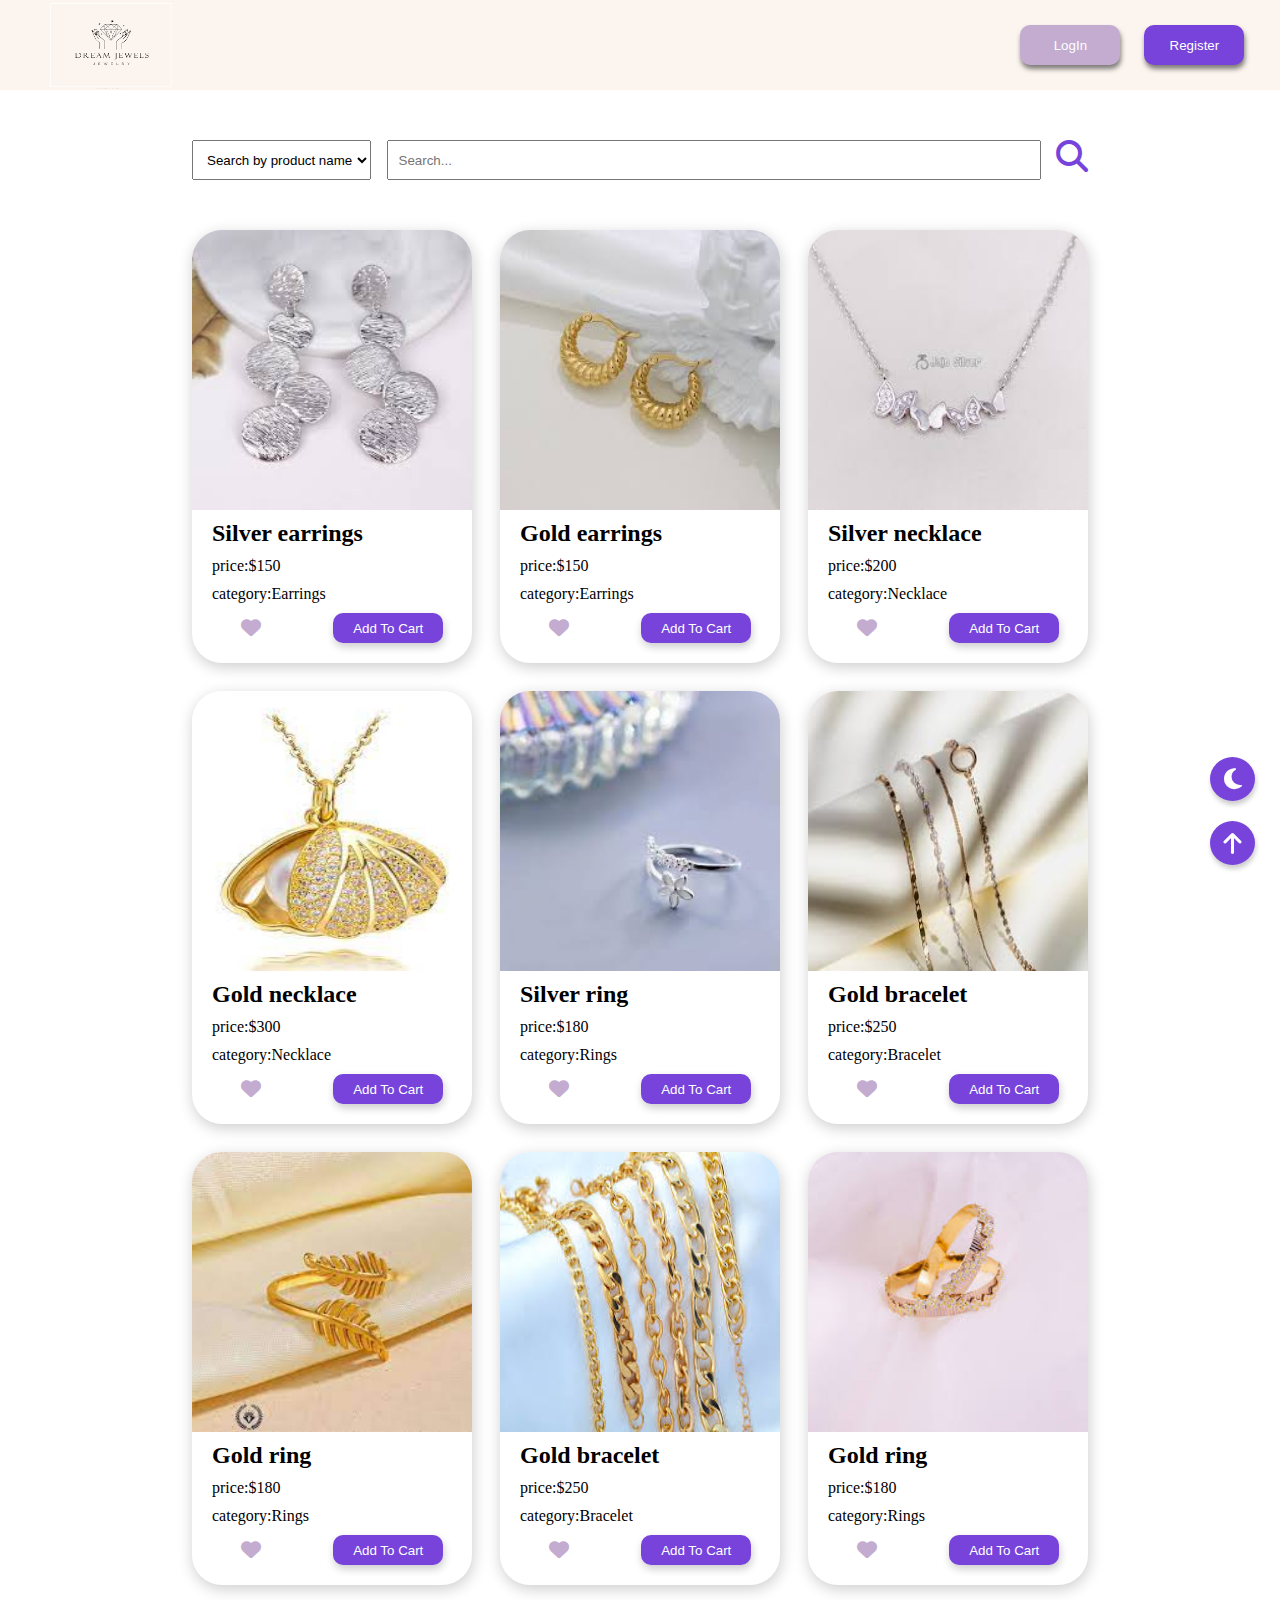
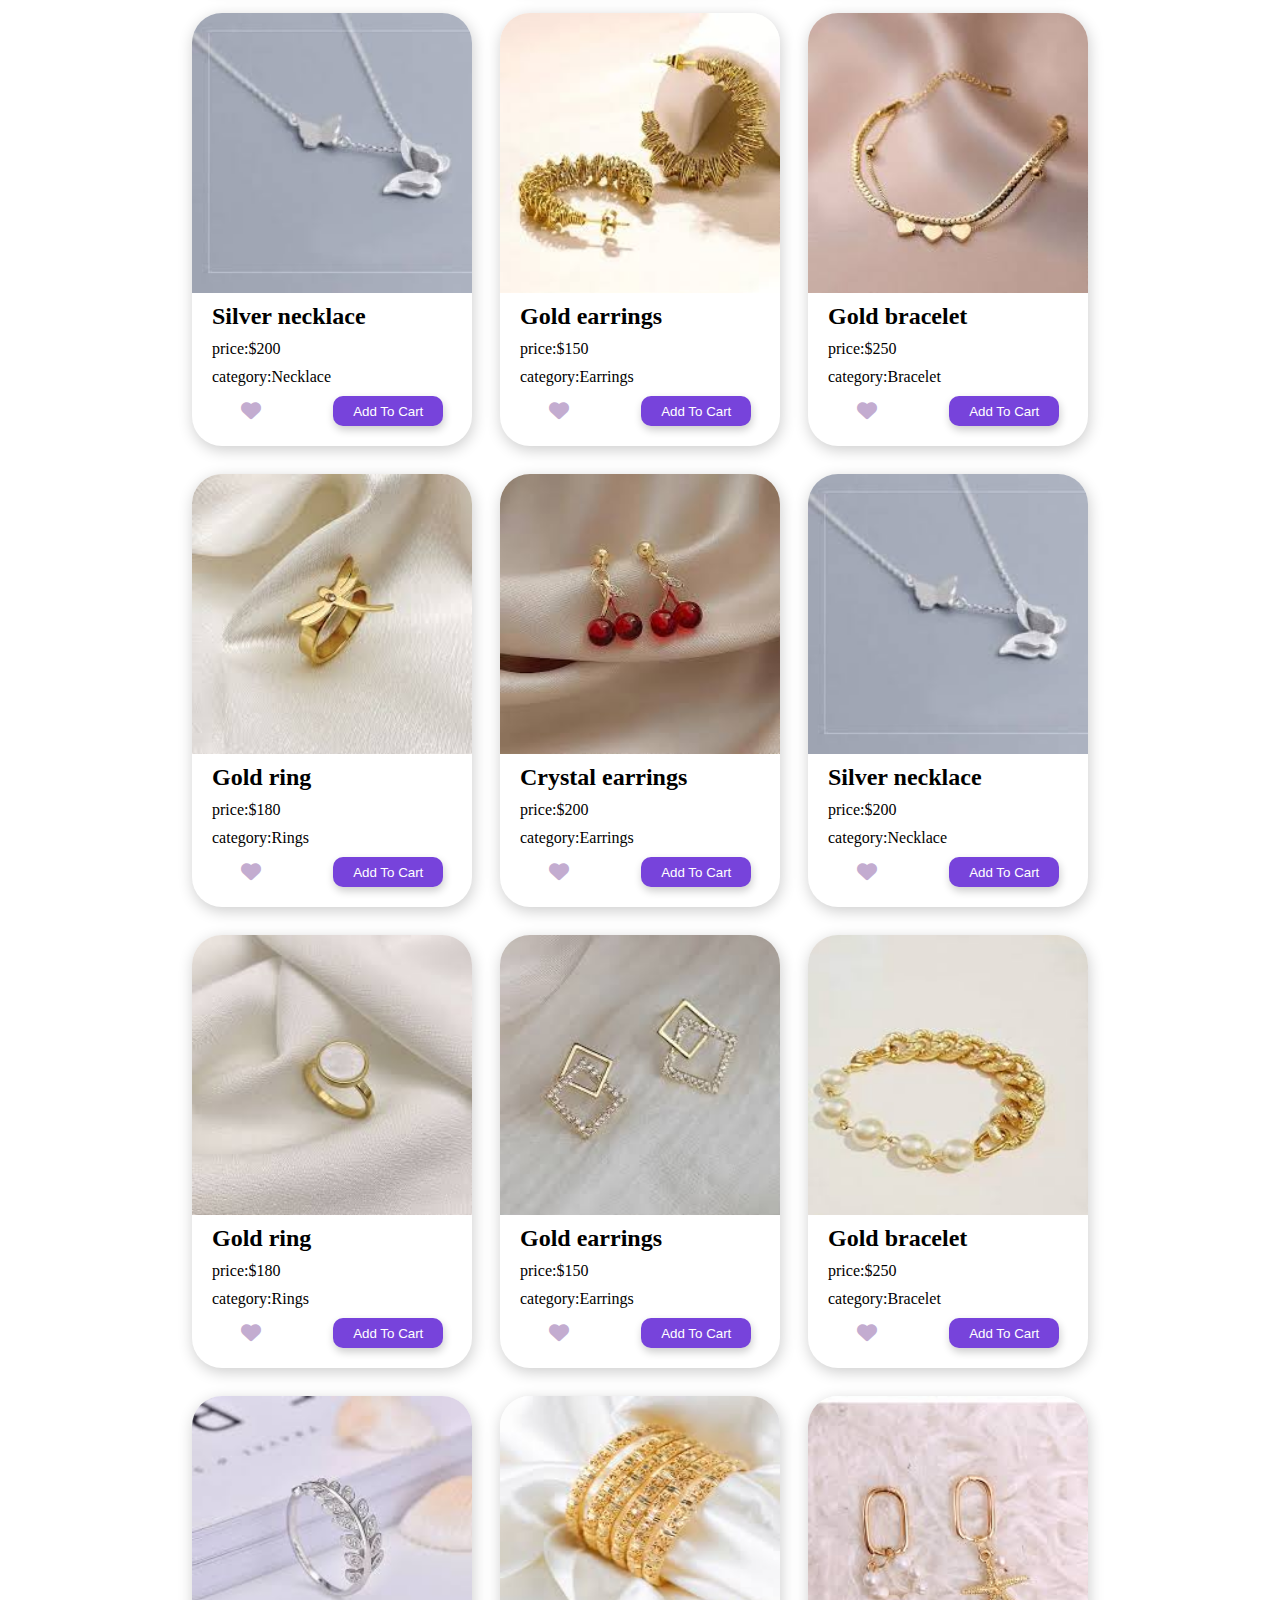
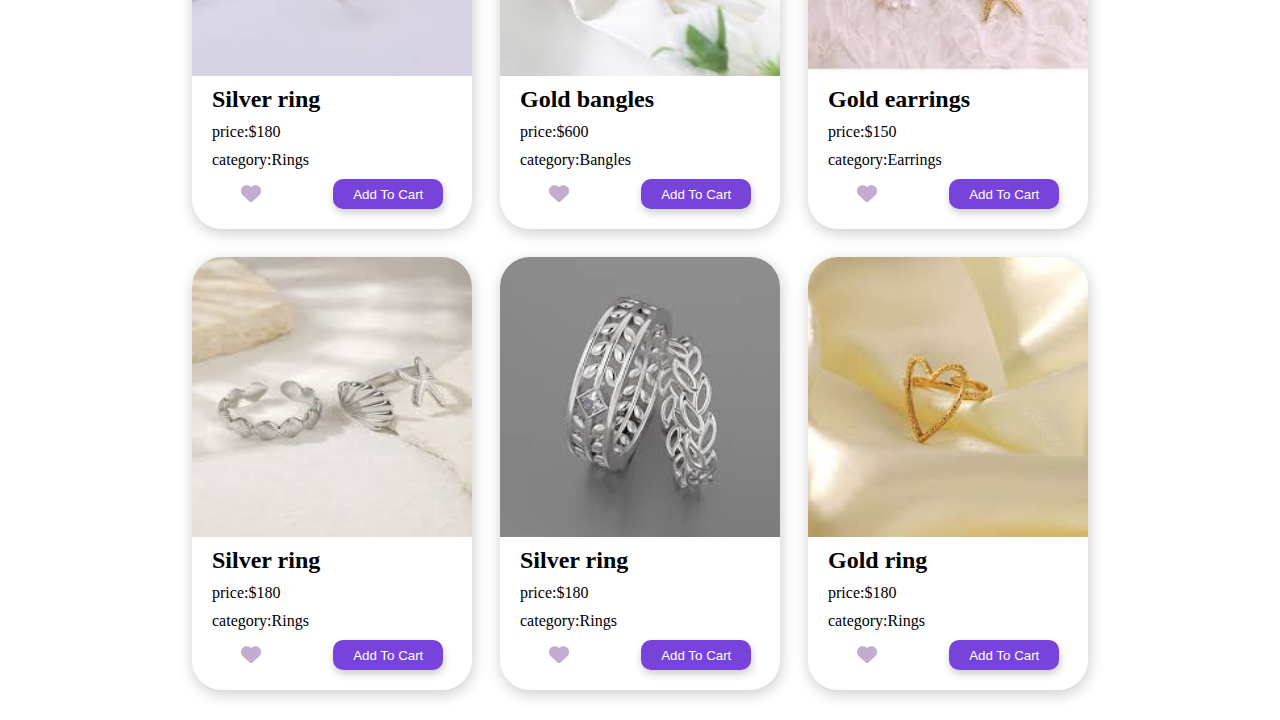
<file: index.html>
<!DOCTYPE html>
<html lang="en">
<head>
    <meta charset="UTF-8">
    <meta name="viewport" content="width=device-width, initial-scale=1.0">
    <link rel="stylesheet" href="https://cdnjs.cloudflare.com/ajax/libs/font-awesome/6.5.1/css/all.min.css">
    <link rel="stylesheet" href="css/style.css">
    <title>home</title>
</head>
<body>
    <header class="header">
        <div class="container">
            <div class="logo">
                <img src="img/images.png" class="logoimg" alt="logo">
            </div>
            <div class="btns" id="btnss">
                <a href="sign.html" target="_blank"><button class="login">LogIn</button></a>
                <a href="reg.html" target="_blank"><button class="signup">Register</button></a>
            </div>
            <div class="userinfo" id="info">
                <a href="#" id="username">m</a>
                <div class="iconplusdiv">
                    <div class="budget">
                        <i class="fa-solid fa-cart-shopping icon-shopping"></i>
                        <span id="numOfAdded">0</span>
                    </div>
                    
                    <div class="carts_products">
                        <div class="showc">
                            <p class="noitems">Have No Items..</p>
                        </div>
                        <a href="cartproducts.html" class="view">view all products</a>
                    </div>
                </div>
                <button class="btn">Logout</button>
            </div>
        </div>
    </header>
    <div class="modeAndarrow">
        <i class="fa-solid fa-moon mood"></i>
        <i class="fa-solid fa-arrow-up arrow"></i>
    </div>
    <div class="parent">
        
        <div class="inputs">
            <select id="select">
                <option value="Search by product name">Search by product name</option>
                <option value="Search by category">Search by category</option>
            </select>
            <input type="text" placeholder="Search..." class="search">
            <i class="fa-solid fa-magnifying-glass"></i>
        </div>
        <div class="cards">
        </div>
    </div>
    <script src="js/main.js"></script>
    <script src="js/prod.js"></script>
</body>
</html>
</file>
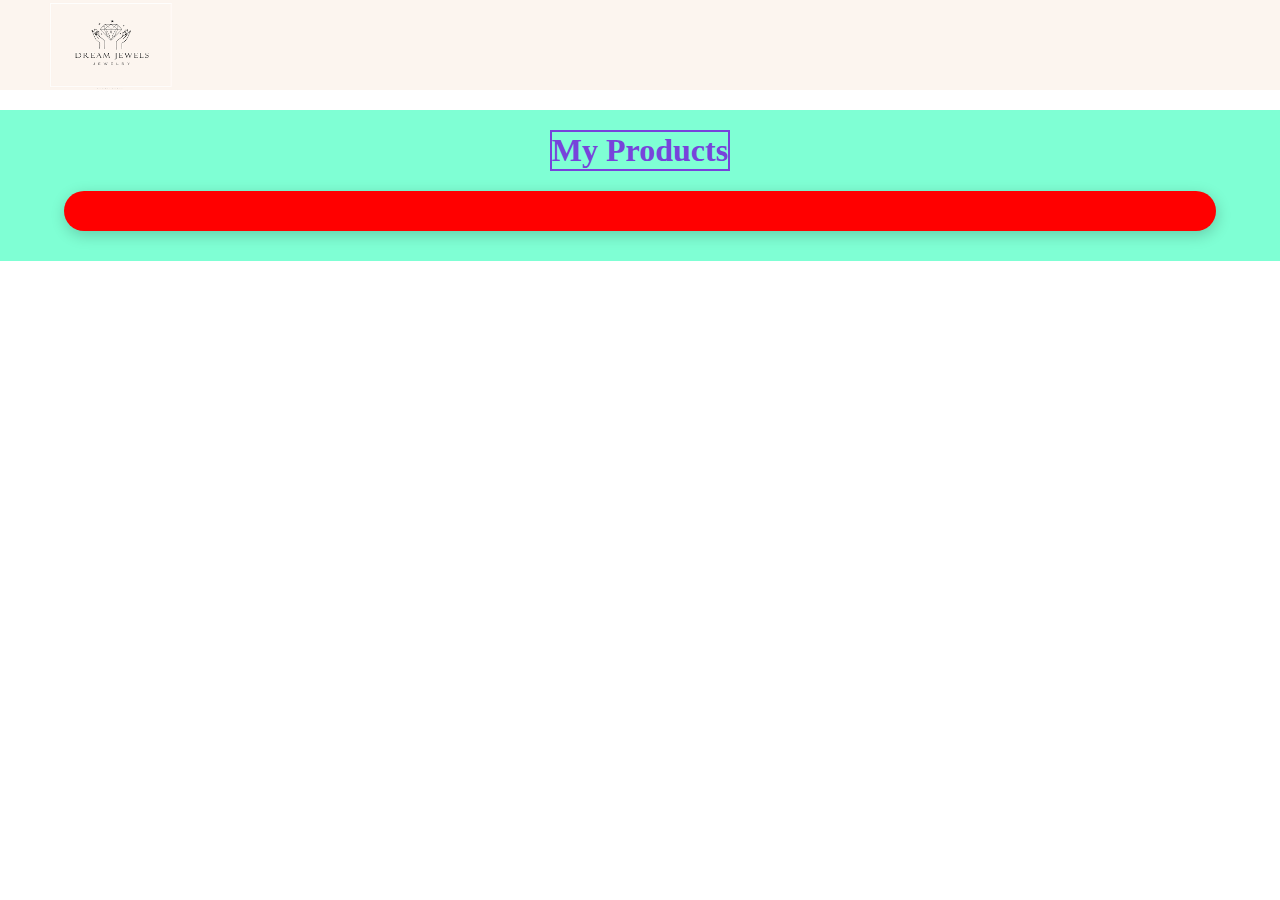
<file: cartproducts.html>
<!DOCTYPE html>
<html lang="en">
<head>
    <meta charset="UTF-8">
    <meta name="viewport" content="width=device-width, initial-scale=1.0">
    <link rel="stylesheet" href="https://cdnjs.cloudflare.com/ajax/libs/font-awesome/6.5.1/css/all.min.css">
    <link rel="stylesheet" href="css/style.css">
    <title>Products</title>
</head>
<body>
    
    <header class="header">
        <div class="container">
            <div class="logo">
                <img src="img/images.png" class="logoimg" alt="logo">
            </div>
            <div class="userinfo" id="info">
                <a href="#" id="username">m</a>
                <div class="iconplusdiv">
                    <div class="budget">
                        <i class="fa-solid fa-cart-shopping icon-shopping"></i>
                        <span id="numOfAdded">0</span>
                    </div>
                    
                    <div class="carts_products">
                        <div class="showc">
                            <p class="noitems">Have No Items..</p>
                        </div>
                        <a href="cartproducts.html" class="view">view all products</a>
                    </div>
                </div>
                <button class="btn">Logout</button>
            </div>
        </div>
    </header>
    
    <div class="myProductsAndFav">
        <div class="containerofpro">
            <h1>My Products</h1>
            <div class="myPro">
            </div>
        </div>
        <div class="fav">
            <div class="favPro">
            </div>
    </div>
    </div>
    
    <script src="js/prod.js"></script>
</body>
</html>
</file>
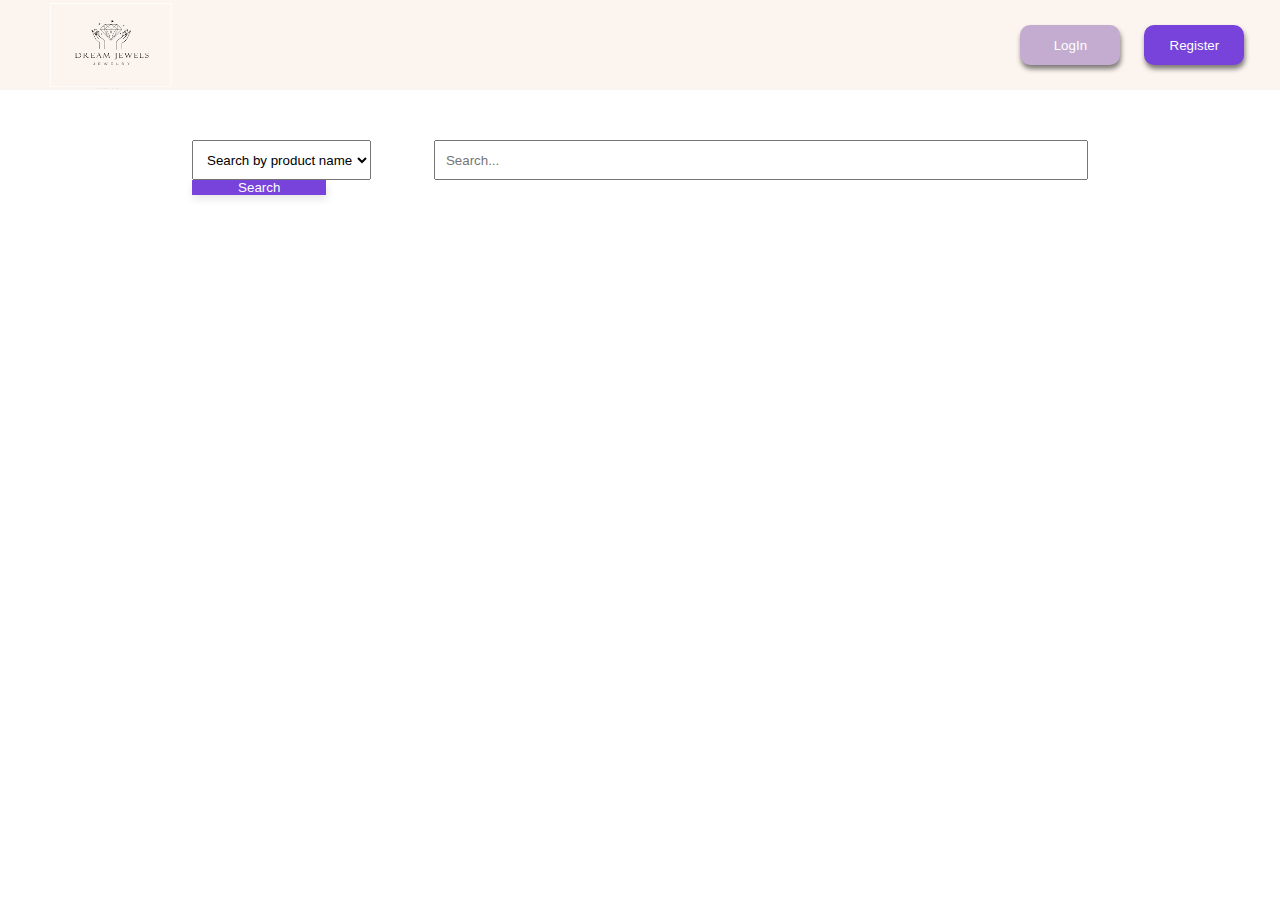
<file: indxe.html>
<!DOCTYPE html>
<html lang="en">

<head>
    <meta charset="UTF-8">
    <meta name="viewport" content="width=device-width, initial-scale=1.0">
    <link rel="stylesheet" href="https://cdnjs.cloudflare.com/ajax/libs/font-awesome/6.5.1/css/all.min.css">
    <link rel="stylesheet" href="css/style.css">
    <title>home</title>
</head>

<body>

    <header>
        <div class="container">
            <div class="logo">
                <img src="img/images.png" alt="">
            </div>
            <div class="btns" id="btnss">
                <a href="sign.html" target="_blank"><button class="login">LogIn</button></a>
                <a href="reg.html" target="_blank"><button class="signup">Register</button></a>
            </div>
            <div class="userinfo" id="info">
                <a href="#" id="username">m</a>
                <div class="iconplusdiv">
                    <div class="budget">
                        <i class="fa-solid fa-cart-shopping"></i>
                        <span>0</span>
                    </div>
                    <!-- <div class="carts_products">
                        <div></div>
                        <a href="cartproducts.html">view all products</a>
                    </div> -->
                </div>
                <button class="btn">Logout</button>
            </div>
        </div>
    </header>
    <div class="parent">
        <div class="inputs">
            <select id="select">
                <option value="Search by product name">Search by product name</option>
                <option value="Search by category">Search by category</option>
            </select>
            <input type="text" placeholder="Search..." class="search">
            <button class="search-btn">Search</button>
        </div>
        <div class="cards">

        </div>
    </div>


    <script src="js/main.js"></script>
</body>

</html>
</file>
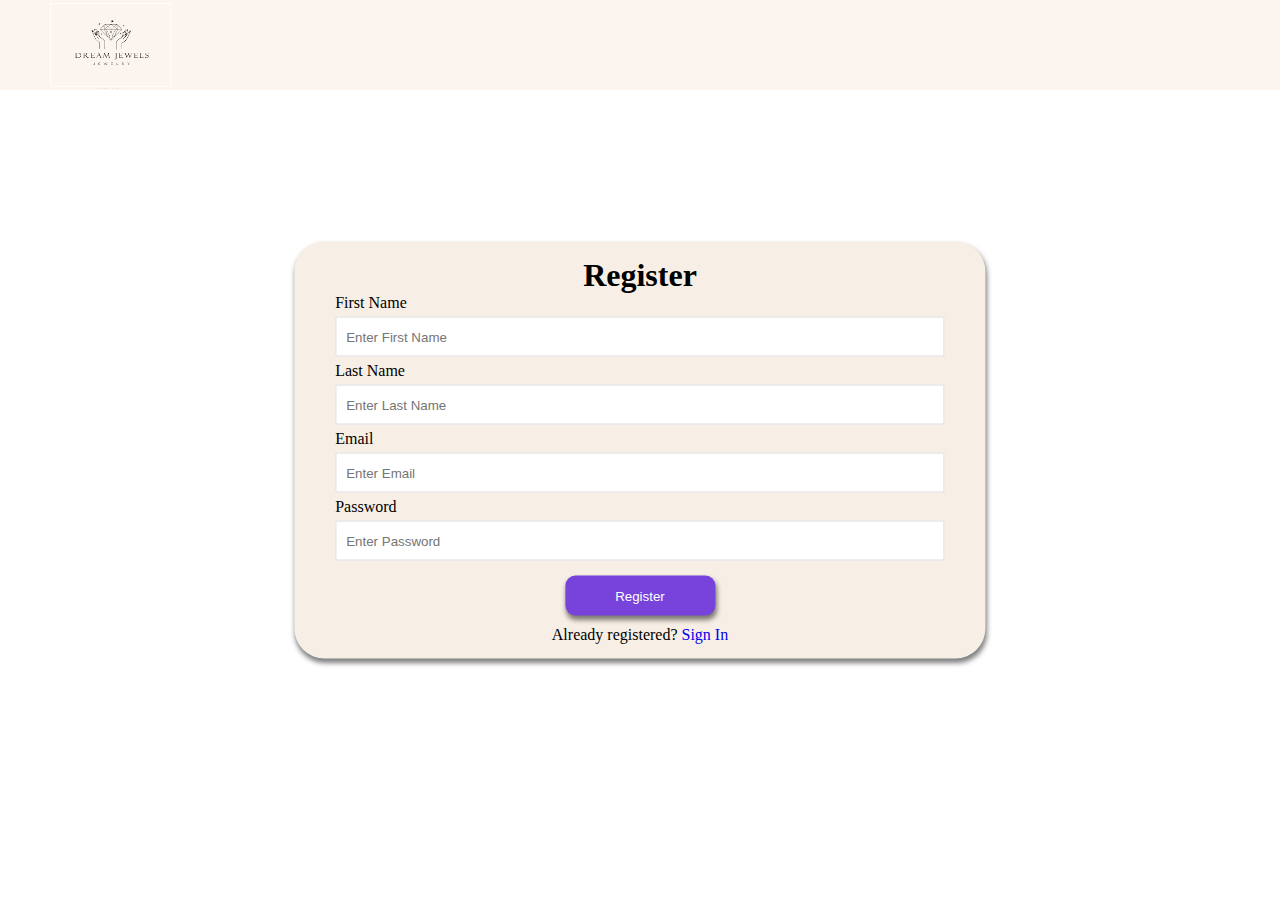
<file: reg.html>
<!DOCTYPE html>
<html lang="en">
<head>
    <meta charset="UTF-8">
    <meta name="viewport" content="width=device-width, initial-scale=1.0">
    <link rel="stylesheet" href="https://cdnjs.cloudflare.com/ajax/libs/font-awesome/6.5.1/css/all.min.css">
    <link rel="stylesheet" href="css/style.css">
    <title>Register</title>
</head>
<body>
    <header>
        <div class="container">
            <div class="logo">
                <img src="img/images.png" alt="">
            </div>
            
        </div>
    </header>
    <div class="sec_form">
        <div class="form">
            <h1>Register</h1>
            <form id="regForm">
                <label for="name">First Name</label>
                <input type="text" id="name1" placeholder="Enter First Name" required>
                <label for="name">Last Name</label>
                <input type="text" id="name2" placeholder="Enter Last Name" required>
                <label for="email">Email</label>
                <input type="email" id="email" placeholder="Enter Email" required>
                <label for="password">Password</label>
                <input type="password" id="password" placeholder="Enter Password" required>
                <button type="submit" id="btn">Register</button>
            </form>
            <p class="message">Already registered? <a href="sign.html" target="_blank">Sign In</a></p>
        </div>
    </div>



    <script src="js/reg.js"></script>
</body>
</html>
</file>
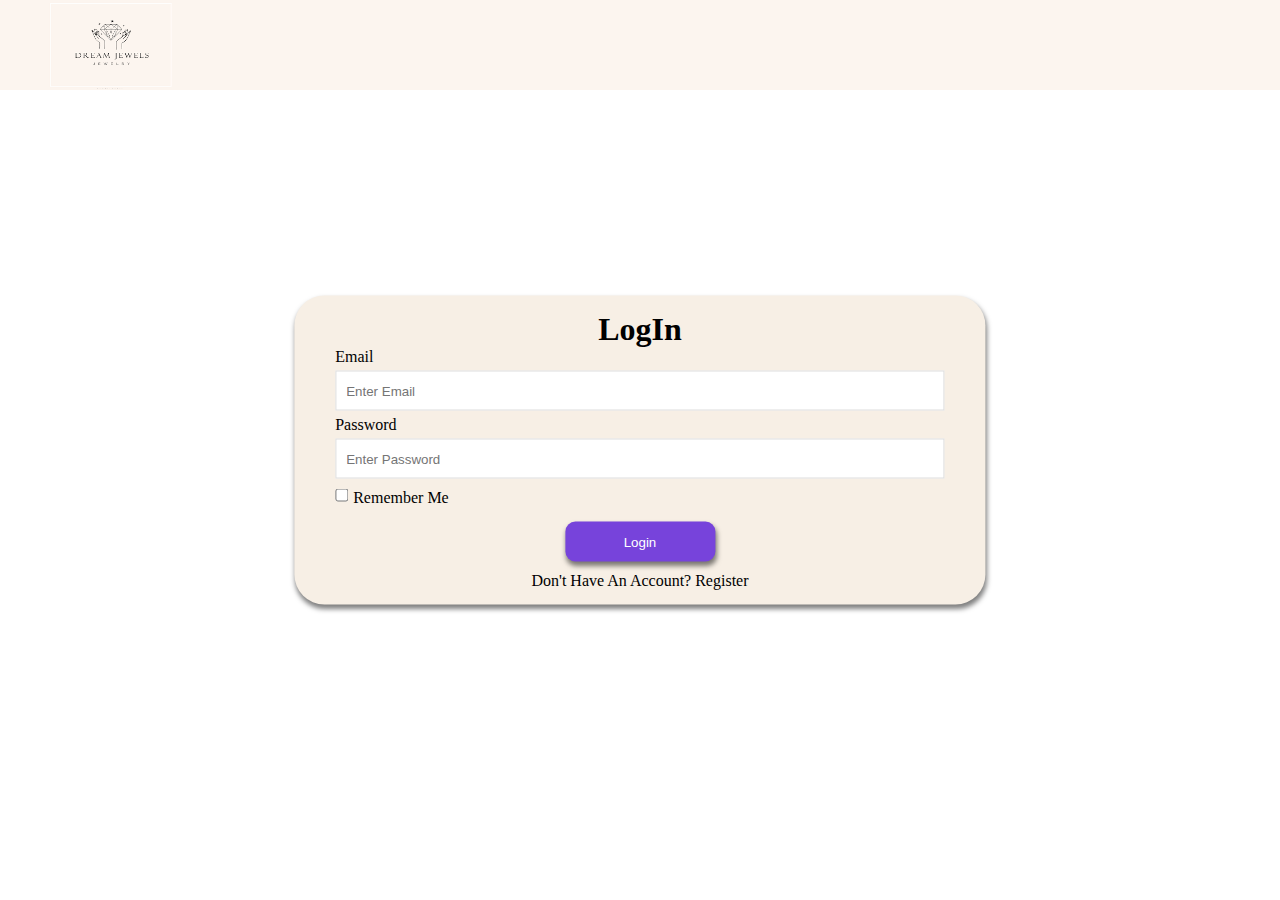
<file: sign.html>
<!DOCTYPE html>
<html lang="en">
<head>
    <meta charset="UTF-8">
    <meta name="viewport" content="width=device-width, initial-scale=1.0">
    <link rel="stylesheet" href="https://cdnjs.cloudflare.com/ajax/libs/font-awesome/6.5.1/css/all.min.css">
    <link rel="stylesheet" href="css/style.css">
    <title>LogIn</title>
</head>
<body>
    <header>
        <div class="container">
            <div class="logo">
                <img src="img/images.png" alt="">
            </div>
            
        </div>
    </header>
    <div class="sec_form">
        <div class="form">
            <h1>LogIn</h1>
            <form id="regForm">
                <label for="email">Email</label>
                <input type="email" id="email" placeholder="Enter Email" required>
                <label for="password">Password</label>
                <input type="password" id="password" placeholder="Enter Password" required>
                
                <div class="ch"> 
                <input type="checkbox" id="check">
                <label for="check" class="me">Remember Me</label>
            </div>
                <button type="submit" id="btn">Login</button>
            </form>
            <p class="message">Don't Have An Account? <a href="reg.html" target="_blank" id="reg">Register</a></p>
        </div>
    </div>
    <script src="js/sign.js"></script>
</body>
</html>
</file>
<file: css/style.css>
* {
    margin: 0;
    padding: 0;
    box-sizing: border-box;
    text-decoration: none;
}

body {
    background: white;
    color: black;
}

body.dark {
    background: #222;
    color: white;
}

body.dark .c {
    box-shadow: 1px 4px 15px rgba(255, 255, 255, .5);
}

.showProduct {
    background: #fff;
    color: #000;
    box-shadow: 1px 2px 10px rgba(0, 0, 0, .1);
    transition: background .3s ease, color .3s ease, box-shadow .3s ease;
}

body.dark .showProduct {
    background: #343230;
    color: #fff;
    box-shadow: 1px 2px 10px rgba(255, 255, 255, .2);
}

.noitems {

    text-align: center;
    margin-top: 240px;
    font-size: x-large;
    color: #7743DB;
}

header {
    width: 100%;
    min-width: 100%;
    height: 90px;
    /* max-height: 170px; */
    background-color: #FCF5EF;
    z-index: 99;
}

header .container {
    width: 96%;
    margin: auto;
    /* height: auto; */
    display: flex;
    justify-content: space-between;
    align-items: center;
    z-index: 99;
}

header .userinfo {
    display: flex;
    flex-direction: row;
    width: 23%;
    align-items: center;
    justify-content: space-between;
    z-index: 99;
    display: none;
    /* gap: 10px; */
}

header .logo {
    width: 100px;
    height: 90px;
    margin-left: 20px;
}

header .logo img {
    width: 130px;
    height: 100%;
    /* max-height: 90px; */
}

header button {
    margin: 0 10px;
    height: 40px;
    width: 100px;
    color: #fff;
    cursor: pointer;
    border: none;
    border-radius: 10px;
    box-shadow: 1px 4px 5px rgba(0, 0, 0, 0.5);
}

header .btns .login {
    background-color: #C3ACD0;
}

header .btns .signup {
    background-color: #7743DB;
}

header .btns button:hover {
    opacity: 0.8;
}

header .btn {
    color: #fff;
    background-color: #7743DB;
    /* display:inline-block; */
}

.iconplusdiv {
    position: relative;

    /* display: flex;
    flex-direction: column; */
    display: inline-block;
}

.icon-shopping {
    position: relative;
    font-size: 29px;
    color: #C3ACD0;
    cursor: pointer;
    z-index: 1;
}

#numOfAdded {
    position: absolute;
    width: 18px;
    height: 18px;
    border-radius: 50%;
    background-color: #7743DB;
    text-align: center;
    color: #ffffff;
    transform: translate(9px, -13px);
    z-index: -1;
    transition: 0.4s;
}

.budget {
    display: flex;
    gap: 5px;
    position: relative;
    top: 5px;
}

#username {
    margin-right: 5px;
    text-decoration: underline;
    width: 150px;
    color: #000;
}

.carts_products {
    z-index: 100;
    border-radius: 25px;
    box-shadow: 1px 4px 10px rgba(0, 0, 0, 0.2);
    display: flex;
    position: relative;
    flex-direction: column;
    gap: 20px;
    position: absolute;
    right: -140px;
    top: 45px;
    overflow: hidden;
    height: 600px;
    background-color: aquamarine;
    /* width: 190px; */
    width: auto;
    display: flex;
    flex-direction: column;
    align-items: center;
    background-color: #ffffff;
    display: none;
    margin-top: 5px;
}

.carts_products .showc {
    display: flex;
    flex-direction: column;
    gap: 15px;
    height: 91%;
    overflow: scroll;
    width: auto;
    margin-top: 5px;
    scrollbar-width: none;
    -ms-overflow-style: none;
    /* padding: 5px 15px; */
}

.showc::-webkit-scrollbar {
    display: none;
}

.carts_products .view {
    position: absolute;
    bottom: 0;
    width: 100%;
    height: 50px;
    box-shadow: 0 -4px 5px rgba(0, 0, 0, 0.1);
    display: flex;
    justify-content: center;
    align-items: center;
    color: #7743DB;
    font-size: large;
    overflow: hidden;
    z-index: 10000000;
    /* position: fixed; */
}

/* ///////////////////////////////////////////////register/sign in//////////////////////////////////////////////////// */
.sec_form {
    width: 54%;
    height: auto;
    position: absolute;
    top: 50%;
    left: 50%;
    transform: translate(-50%, -50%);
    background-color: #F7EFE5;
    border-radius: 30px;
    padding: 15px 0;
    box-shadow: 1px 4px 5px rgba(0, 0, 0, 0.5);
}

.sec_form .form {
    margin: auto;
    height: auto;
    width: 98%;
    display: flex;
    flex-direction: column;
    justify-content: space-between;
    align-items: center;
}

.sec_form form {
    width: 90%;
    height: auto;
    display: flex;
    flex-direction: column;
    gap: 5px;
}

.sec_form .form form input {
    width: 100%;
    padding-left: 10px;
    height: 40px;
    outline: none;
    border: 1px solid #ddd;
}

.ch {
    margin-top: 5px;
    display: flex;
    gap: 5px;
}

#reg {
    display: inline-block;
    color: #000;
}

.sec_form .form form input[type="checkbox"] {
    width: auto;
    height: auto;
    align-self: start;
    display: inline;
    cursor: pointer;
}

.sec_form .form form button {
    width: 150px;
    height: 40px;
    margin: 10px auto;
    background-color: #7743DB;
    border: none;
    border-radius: 10px;
    cursor: pointer;
    box-shadow: 1px 4px 5px rgba(0, 0, 0, 0.5);
    color: #fff;
}

.sec_form .form form button:hover {
    opacity: 0.8;
}

@media (max-width: 690px) {
    .sec_form {
        width: 90%;
    }

    .sec_form .form form button {
        width: 100%;
    }

    header .btns {
        display: flex;
        justify-content: space-between;
        /* width: 100%; */
        gap: 10px;
    }

    header .btns button {
        width: 60px;
        height: 20px;
        margin: 10px 0;
    }

    header .logo {
        display: none;
        /* margin-left: 0;
        width: 80px; */
    }

    header .logo img {
        width: 80px;
    }

    .parent .cards {
        grid-template-columns: 1fr;
    }
}

/* ////////////////////////////////////////////////////////////////////////////////////////////// */
.modeAndarrow {
    position: fixed;
    bottom: 35px;
    right: 25px;
    display: flex;
    flex-direction: column;
    gap: 20px;
    z-index: 100;
    font-size: x-large;
    width: 45px;
    text-align: center;
}

.modeAndarrow i {
    background-color: #7743DB;
    color: #fff;
    padding: 10px;
    border-radius: 50%;
    width: auto;
    cursor: pointer;
    box-shadow: 1px 4px 5px rgba(0, 0, 0, 0.2);
}

.parent {
    width: 70%;
    margin: auto;
    padding-bottom: 30px;
}

.parent .inputs {
    width: 100%;
    display: flex;
    flex-wrap: wrap;
    margin: 50px 0;
    /* background-color: #7743DB; */
    justify-content: space-between;
}

.parent .inputs i {
    font-size: xx-large;
    color: #7743DB;
    cursor: pointer;
}

.parent .cards {
    display: grid;
    grid-template-columns: 1fr 1fr 1fr;
    gap: 28px;
}

.parent .cards .c {
    box-shadow: 1px 4px 15px rgba(0, 0, 0, 0.2);
    display: flex;
    flex-direction: column;
    overflow: hidden;
    /* align-items: center; */
    transition: box-shadow 0.1s ease;
    gap: 10px;
    border-radius: 30px;

}

.parent .cards .c:hover img {
    transform: scale(1.02);
}

.parent .cards .c:hover {
    /* box-shadow: 1px 4px 15px rgba(0, 0, 0, 0.5); */
    border: 2px solid #7743DB;
    /* transform: translateY(-7px); */
}

.parent .cards .details {
    display: flex;
    padding-left: 20px;
    flex-direction: column;
    gap: 10px;
}

.parent .cards .img {
    width: 100%;
    height: 280px;
    border-radius: 10px 10px 0 0;
    overflow: hidden;


}

.parent .cards .img img {
    width: 100%;
    height: 100%;
    border-radius: 10px 10px 0 0;
    transition: all 0.7s ease-in-out;
}

.parent .cards .iplusbtn {
    display: flex;
    align-items: center;
    gap: 15px;
    justify-content: space-around;
    margin-bottom: 20px;
}

.parent .cards .iplusbtn button {
    width: 110px;
    height: 30px;
    background-color: #7743DB;
    border: none;
    border-radius: 10px;
    cursor: pointer;

    box-shadow: 1px 4px 8px rgba(0, 0, 0, 0.2);
    color: #fff;
}

.love {
    cursor: pointer;
    font-size: 20px;
    color: #C3ACD0;
}

.search {
    width: 73%;
    height: 40px;
    outline: none;
    padding-left: 10px;
}

.search-btn {
    width: 15%;
    background-color: #7743DB;
    cursor: pointer;
    border: none;
    box-shadow: 1px 4px 8px rgba(0, 0, 0, 0.1);
    color: #fff;
}

.inputs select {
    width: 20%;
    padding-left: 10px;
    cursor: pointer;
}

/* .inputs select option{
    padding: 10px;
    cursor: pointer;
} */

.notFound {
    width: 50%;
    position: absolute;
    top: 50%;
    left: 50%;
    transform: translate(-50%, -50%);
    background-color: #F7EFE5;
    margin: auto;
    color: #7743DB;
    display: flex;
    flex-direction: column;
    gap: 40px;
    padding: 20px;
    border-radius: 20px;
    box-shadow: 1px 4px 15px rgba(0, 0, 0, 0.5);
    align-items: center;
}

.notFound .try {
    width: 130px;
    height: 40px;
    box-shadow: 1px 4px 5px rgba(0, 0, 0, 0.5);
    background-color: #7743DB;
    border: none;
    border-radius: 10px;
    color: #fff;
    cursor: pointer;
}

/* //////////////////////////////////////////////////////////////showProduct////////////////////////////// */

.showProduct {
    background-color: #eee;
    height: 100px;
    border-radius: 30px;
    display: flex;
    flex-direction: column;
    justify-content: space-between;
    margin: 0 auto;
    width: auto;
    padding: 5px 20px;
    z-index: 101;
}

.showProduct .iconsandnum .icn {
    cursor: pointer;
    border-radius: 10%;
    box-shadow: 1px 4px 8px rgba(0, 0, 0, 0.2);
    /* background-color: #C3ACD0; */
    padding: 5px;
}

.iconsandnum {
    display: flex;
    gap: 10px;
    justify-content: center;
    align-items: center;
    height: 50px;
}

.nameandprice {
    display: flex;
    justify-content: space-around;
    align-items: center;
    gap: 20px;
    font-size: large;
}


@media (max-width: 690px) {

    .sec_form {
        width: 90%;
    }

    .sec_form .form form button {
        width: 100%;
    }

    header .btns {
        width: 100%;
        justify-content: center;
        gap: 10px;
        margin-top: 10px;
    }

    header .container {
        align-items: center;
        height: 100%;
    }

    header {
        height: 70px;
    }

    header .btns button {
        width: 60px;
        height: 20px;
        margin: 10px 0;
    }

    header .logo {
        width: 80px;
    }

    header .logo img {
        width: 80px;
    }

    .parent .cards {
        grid-template-columns: 1fr;
    }

    header .userinfo {
        width: 100%;

        /* background-color: blue; */
        justify-content: space-between;
        /* display: none; */
    }

    .parent .inputs select {
        width: 100%;
        height: 40px;
    }

    .parent .inputs .search {
        width: 82%;
    }

    .parent .inputs {
        margin: 50px 0;
        gap: 10px;
    }

    .modeAndarrow {
        right: 10px;
    }
}

@keyframes fadeIn {
    from {
        opacity: 0;
        transform: translateY(10px);
    }

    to {
        opacity: 1;
        transform: translateY(0);
    }
}

@keyframes fadeOut {
    from {
        opacity: 1;
        transform: translateY(0);
    }

    to {
        opacity: 0;
        transform: translateY(10px);
    }
}

/* ///////////////////////////////////////////////////////////////////////////////////////////////////////////////// */ 

.containerofpro{
    display: flex;
    flex-direction: column;
    background-color: aquamarine;
    align-items: center;
    width: 100%;
    height: auto;
    margin: 20px auto;
}
.containerofpro h1{
    text-align: center;
    margin:20px;
    color: #7743DB;
    border: 2px solid #7743DB;
    display: inline;
}
.containerofpro .myPro{
    display: grid;
    grid-template-columns: 1fr 1fr;
    gap: 30px;
    width: 90%;
    margin-bottom: 30px;
    background-color: red;
    padding: 20px;
    box-shadow: 1px 4px 15px rgba(0, 0, 0, 0.2);
    border-radius: 30px;
}
</file>
